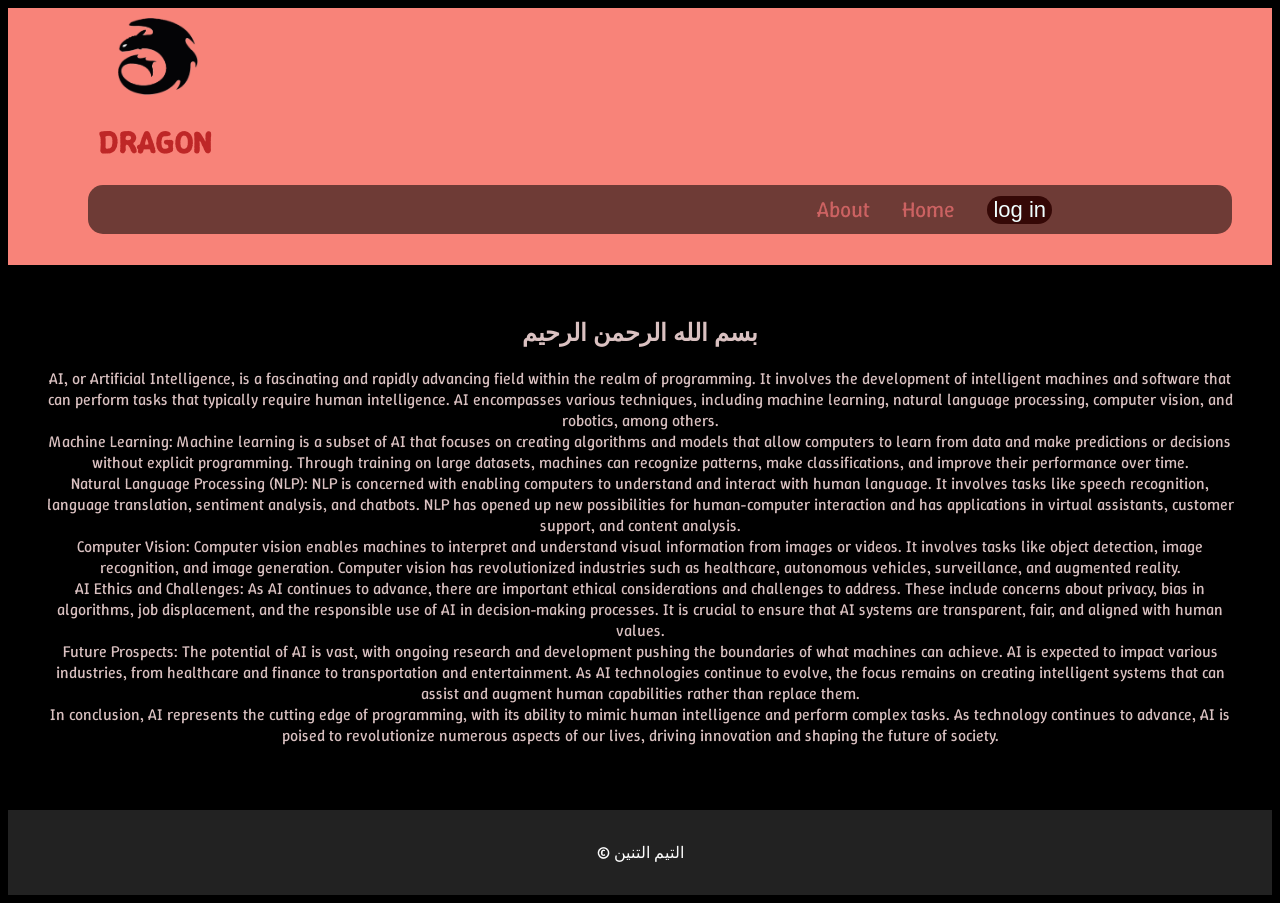
<file: index.html>
<!DOCTYPE html>
<html lang="en">
<head>
    <link rel="preconnect" href="https://fonts.googleapis.com">
<link rel="preconnect" href="https://fonts.gstatic.com" crossorigin>
<link href="https://fonts.googleapis.com/css2?family=National+Park:wght@200..800&family=Winky+Rough:ital,wght@0,300..900;1,300..900&display=swap" rel="stylesheet">
  <meta charset="UTF-8" />
  <meta name="viewport" content="width=device-width, initial-scale=1.0"/>
  <title>My Website</title>
  <link rel="stylesheet" href="style.css"/>
</head>  
<body>
  <header>
    
      <img src="Clipped_image_20250424_053258.png" alt=""
      width="80">
      <h1>DRAGON</h1>
      <nav>
        <ul>
          <li><a href="about.html">About</a></li>
          <li><a href="index.html">Home</a></li>
          <li><a href="login.html"> <button>log in</button></a></li>
  
        </ul>
      </nav>
  </header>

  <main>
    <section style="text-align: center;">
<h1>بسم الله الرحمن الرحيم</h1> 


  AI, or Artificial Intelligence, is a fascinating and rapidly advancing field within the realm of programming. It involves the development of intelligent machines and software that can perform tasks that typically require human intelligence. AI encompasses various techniques, including machine learning, natural language processing, computer vision, and robotics, among others.<br/>

  Machine Learning: Machine learning is a subset of AI that focuses on creating algorithms and models that allow computers to learn from data and make predictions or decisions without explicit programming. Through training on large datasets, machines can recognize patterns, make classifications, and improve their performance over time.<br/>
  
  Natural Language Processing (NLP): NLP is concerned with enabling computers to understand and interact with human language. It involves tasks like speech recognition, language translation, sentiment analysis, and chatbots. NLP has opened up new possibilities for human-computer interaction and has applications in virtual assistants, customer support, and content analysis.<br/>
  
  Computer Vision: Computer vision enables machines to interpret and understand visual information from images or videos. It involves tasks like object detection, image recognition, and image generation. Computer vision has revolutionized industries such as healthcare, autonomous vehicles, surveillance, and augmented reality.<br/.
  
  Robotics: Robotics combines AI with mechanical engineering to create intelligent machines that can perform physical tasks. Robots can be programmed to navigate their environment, manipulate objects, and interact with humans. They find applications in manufacturing, healthcare, exploration, and assistance for people with disabilities.<br/>
  
  AI Ethics and Challenges: As AI continues to advance, there are important ethical considerations and challenges to address. These include concerns about privacy, bias in algorithms, job displacement, and the responsible use of AI in decision-making processes. It is crucial to ensure that AI systems are transparent, fair, and aligned with human values.<br/>
  
  Future Prospects: The potential of AI is vast, with ongoing research and development pushing the boundaries of what machines can achieve. AI is expected to impact various industries, from healthcare and finance to transportation and entertainment. As AI technologies continue to evolve, the focus remains on creating intelligent systems that can assist and augment human capabilities rather than replace them.<br/>
  
  In conclusion, AI represents the cutting edge of programming, with its ability to mimic human intelligence and perform complex tasks. As technology continues to advance, AI is poised to revolutionize numerous aspects of our lives, driving innovation and shaping the future of society.<br/>
    
</section>
    
</main>
  <footer>
    <p>&copy; التيم التنين</p>
    
  </footer>
</body>
</html>
</file>
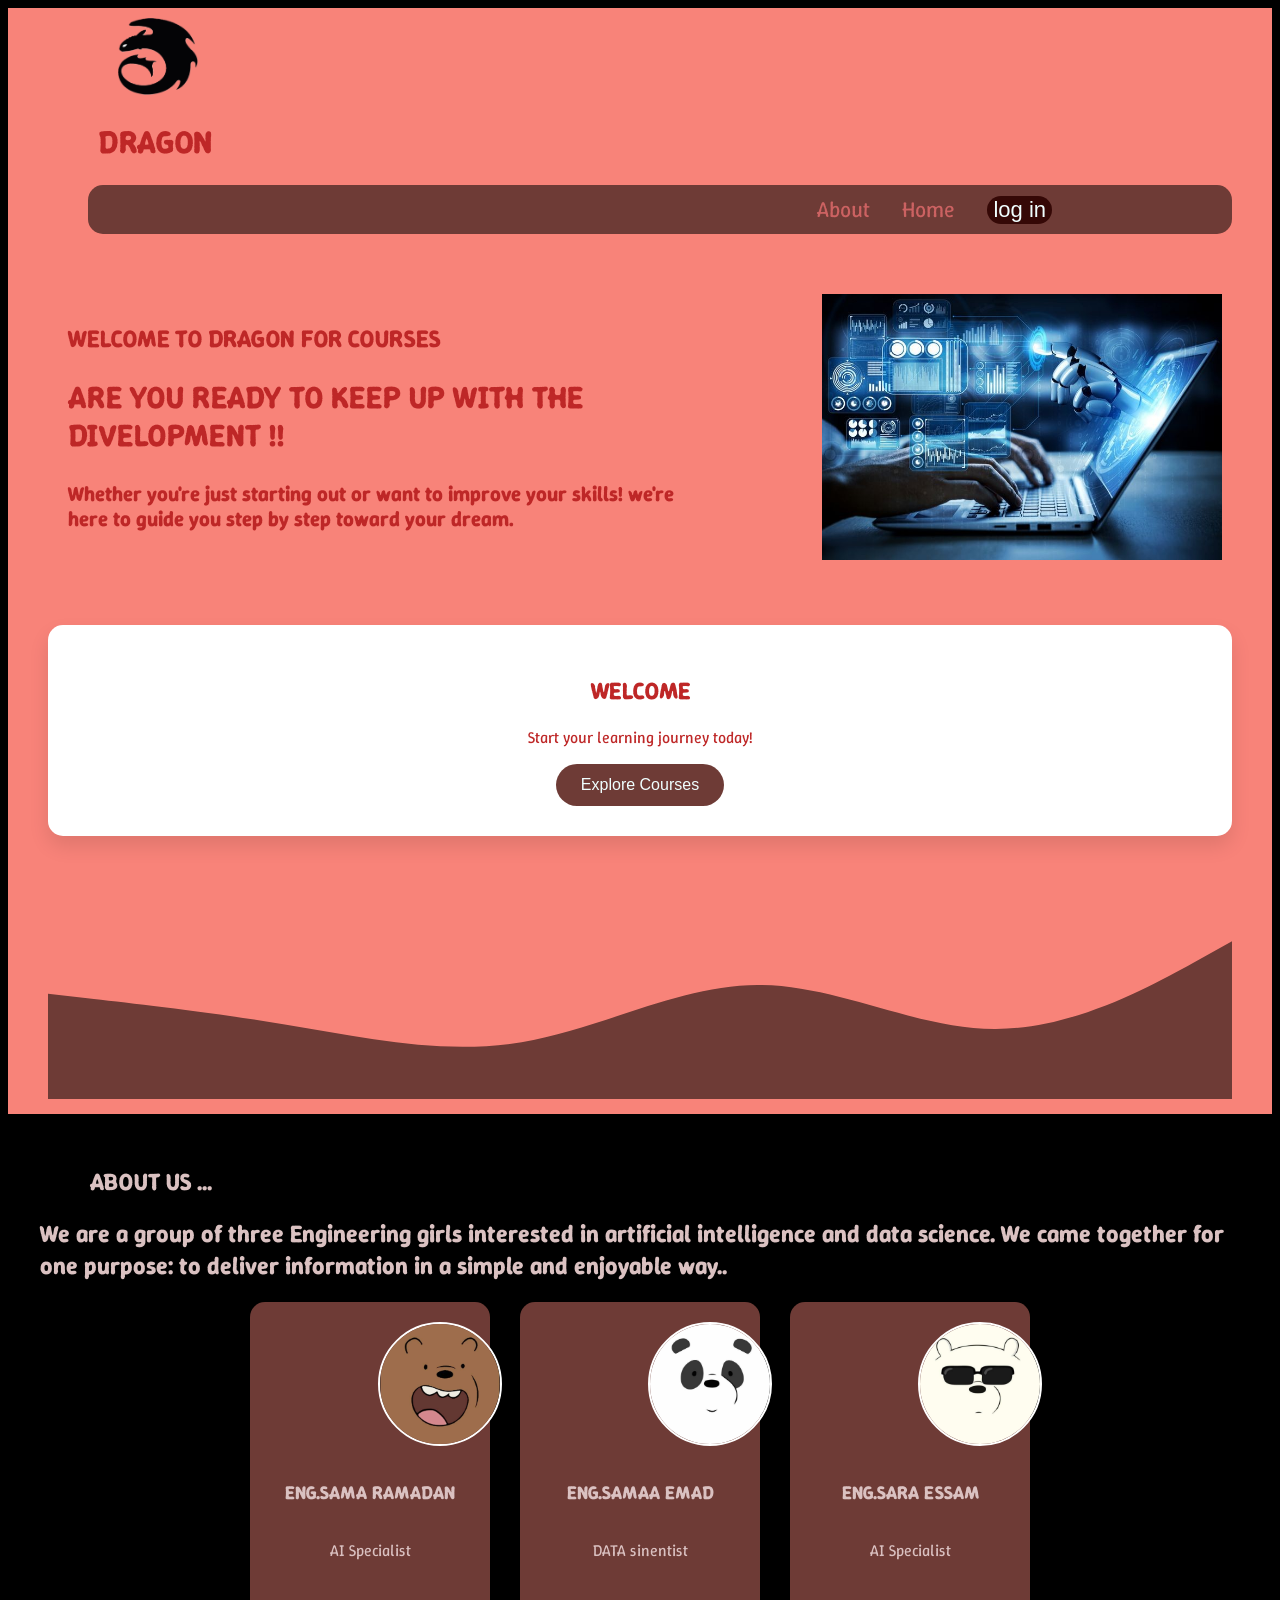
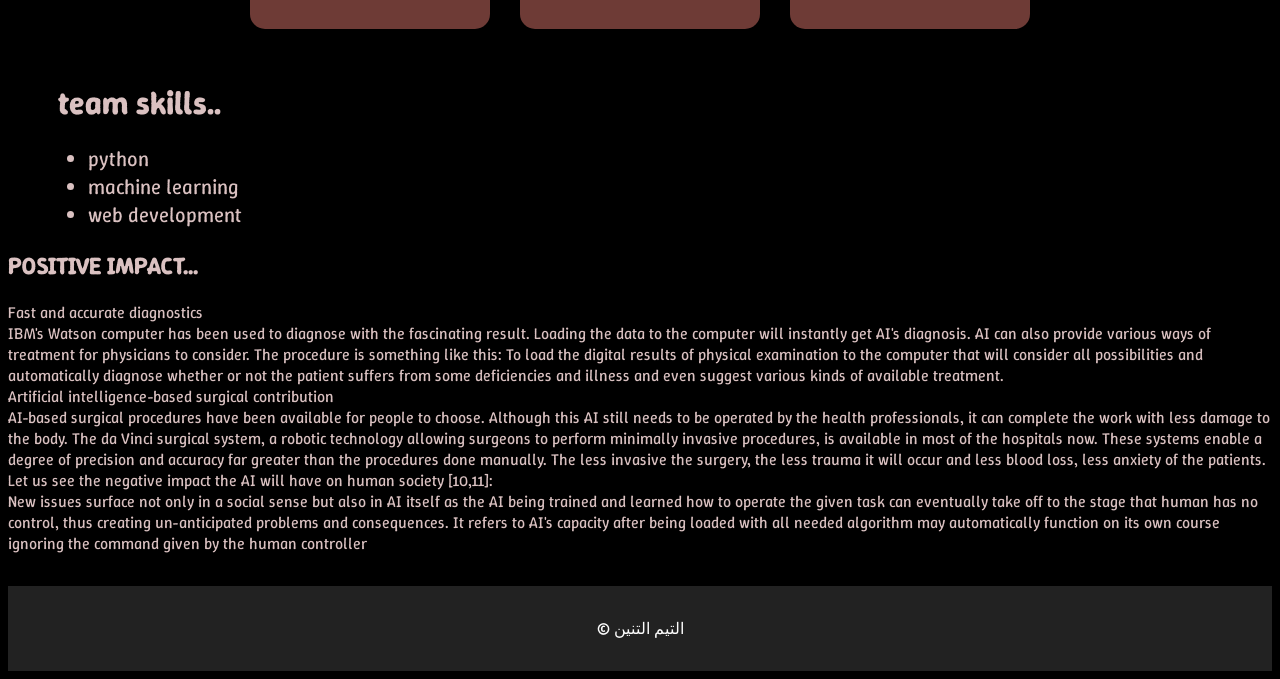
<file: about.html>
<!DOCTYPE html>
<html lang="en">
<head>
  <meta charset="UTF-8">
  <meta name="viewport" content="width=device-width, initial-scale=1.0">
  <link rel="preconnect" href="https://fonts.googleapis.com">
<link rel="preconnect" href="https://fonts.gstatic.com" crossorigin>
<link href="https://fonts.googleapis.com/css2?family=National+Park:wght@200..800&family=Winky+Rough:ital,wght@0,300..900;1,300..900&display=swap" rel="stylesheet">
  <meta charset="UTF-8" />
  <meta name="viewport" content="width=device-width, initial-scale=1.0"/>
  <title>About Us</title>
  <link rel="stylesheet" href="style.css"/>
</head>
<body>
<header>
    <img src="Clipped_image_20250424_053258.png" 
    width="80">
    <h1>DRAGON</h1>
    <nav>

      <ul>
        <li><a href="about.html">About</a></li>
        <li><a href="index.html">Home</a></li>
        <li><a href="login.html"> <button>log in</button></a></li>
      

    </ul>
    </nav>

<div class="section">
  <div class="text">

  <H3>WELCOME TO DRAGON FOR COURSES</H3>

  <h2>ARE YOU READY TO KEEP UP
     WITH THE DIVELOPMENT !!</h2>
     
     <h4>Whether you're just starting out or want to improve your skills! we're here
       to guide you step by step toward your dream.</h4>
  </div>

  <div class="photo">
     <img src="34556f72160acd374c86379015c32a6a.jpg"
     width="400">
  </div>
</div>
 

<div class="welcome-card">
  <h2>WELCOME </h2>
  <p>Start your learning journey today!</p>
  <button class="cta-button">Explore Courses</button>
</div>

<div class="wave-container">
  <svg xmlns="http://www.w3.org/2000/svg" viewBox="0 0 1440 320">
      <path fill="#6e3b36" fill-opacity="1" d="M0,192L48,197.3C96,203,192,213,288,229.3C384,245,480,267,576,250.7C672,235,768,181,864,181.3C960,181,1056,235,1152,234.7C1248,235,1344,181,1392,154.7L1440,128L1440,320L1392,320C1344,320,1248,320,1152,320C1056,320,960,320,864,320C768,320,672,320,576,320C480,320,384,320,288,320C192,320,96,320,48,320L0,320Z"></path>
  </svg>
</div>

  </header>

  <main>
   
    <section>
      <div>
      <h1> ABOUT US ...</h1>
      <h2>We are a group of three Engineering girls interested in artificial intelligence and data science.
         We came together for one purpose: to deliver information in a simple and enjoyable way..</h2>
      </div>

      <div class="team-member">
      <div class="member-card">
      <img src="9ce0389077bcccbf7e4bbdd2fa18060a.jpg"  class="member-photo">
      <h3>ENG.SAMA RAMADAN</h3>  
      <P>AI Specialist</P>
      </div>


      <div class="member-card">
     
      <img src="da2a230fc7040172b3e9d7a163805a92.jpg"  class="member-photo">
      <h3>ENG.SAMAA EMAD</h3>
      <p>DATA sinentist</p>
      </div>
    
      <div class="member-card">
      <img src="fe3b07c49f66bde5105ac0afd6fdaed7.jpg"  class="member-photo">
      <h3>ENG.SARA ESSAM</h3>
      <p>AI Specialist</p>


  
      </p>
    
    </section>
         
  </main>

</div>

<h1>team skills..</h1>
<ul class="fancy-list">
  <li>python</li>
  <li>machine learning</li>
  <li>web development</li>
  
</ul>


</div>
      <h2>POSITIVE IMPACT...</h2>
    
 
 Fast and accurate diagnostics<br/>
 IBM's Watson computer has been used to diagnose with the fascinating result. Loading the data to the computer will instantly get AI's diagnosis. AI can also provide various ways of treatment for physicians to consider. The procedure is something like this: To load the digital results of physical examination to the computer that will consider all possibilities and automatically diagnose whether or not the patient suffers from some deficiencies and illness and even suggest various kinds of available treatment.<br/>
 
 
 Artificial intelligence-based surgical contribution<br/>
 AI-based surgical procedures have been available for people to choose. Although this AI still needs to be operated by the health professionals, it can complete the work with less damage to the body. The da Vinci surgical system, a robotic technology allowing surgeons to perform minimally invasive procedures, is available in most of the hospitals now. These systems enable a degree of precision and accuracy far greater than the procedures done manually. The less invasive the surgery, the less trauma it will occur and less blood loss, less anxiety of the patients.<br/>
 
 
 
 Let us see the negative impact the AI will have on human society [10,11]:<br/>
 
 

 New issues surface not only in a social sense but also in AI itself as the AI being trained and learned how to operate the given task can eventually take off to the stage that human has no control, thus creating un-anticipated problems and consequences. It refers to AI's capacity after being loaded with all needed algorithm may automatically function on its own course ignoring the command given by the human controller<br/>
 
      

  <footer>
    <p>&copy; التيم التنين</p>
  </footer>
</body>
</html>
</file>
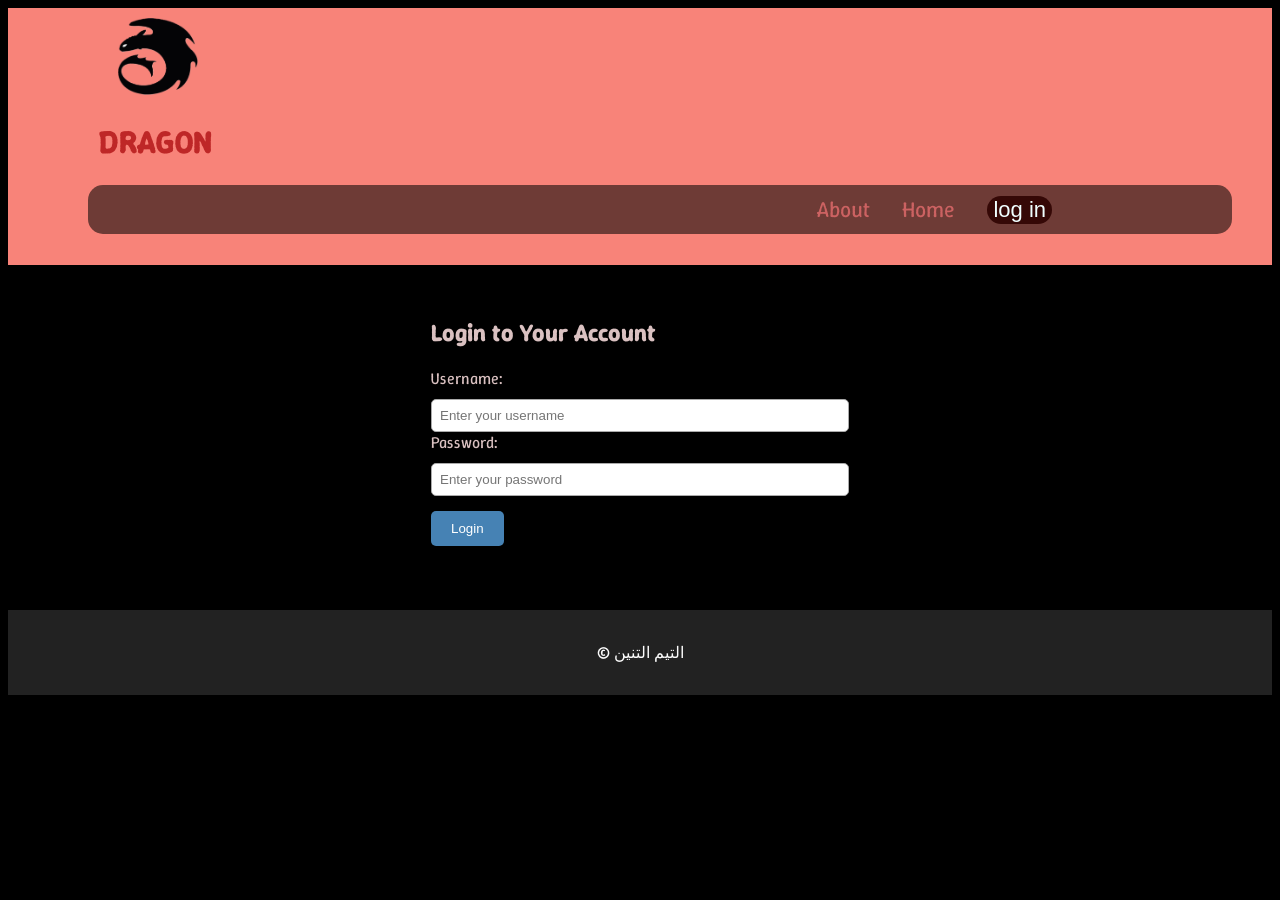
<file: login.html>
<!DOCTYPE html>
<html lang="en">
<head>
    <link rel="preconnect" href="https://fonts.googleapis.com">
<link rel="preconnect" href="https://fonts.gstatic.com" crossorigin>
<link href="https://fonts.googleapis.com/css2?family=National+Park:wght@200..800&family=Winky+Rough:ital,wght@0,300..900;1,300..900&display=swap" rel="stylesheet">
  <meta charset="UTF-8" />
  <meta name="viewport" content="width=device-width, initial-scale=1.0"/>
  <title>Login</title>
  <link rel="stylesheet" href="style.css"/>
</head>
<body>
  <header>
    <img src="Clipped_image_20250424_053258.png" 
    width="80">
    <h1>DRAGON</h1>
    <nav>
      <ul>
        <li><a href="about.html">About</a></li>
        <li><a href="index.html">Home</a></li>
        <li><a href="login.html"> <button>log in</button></a></li>

      </ul>
    </nav>
</header>



<main class="login">
  <section class="login-section">
    <h2>Login to Your Account</h2>
    <form action="#" method="POST" class="login-form">
      <label for="username">Username:</label>
      <input type="text" id="username" name="username" placeholder="Enter your username" required />

      <label for="password">Password:</label>
      <input type="password" id="password" name="password" placeholder="Enter your password" required />

      <button type="submit">Login</button>
    </form>
  </section>
</main>

<footer>
  <p>&copy; التيم التنين</p>
</footer>
</body>
</html>
</file>
<file: style.css>
{
    margin: 0;
    padding: 0;
    box-sizing: border-box;
  }
  
  body {
    font-family: "Winky Rough", sans-serif;
    background-color: #000000;
    color: #dac1c1;
  }
  
  header {
    justify-content: space-between;
    align-items: center;
    padding: 10px 40px;
    background-color: #F88379		
    ;
    color: rgb(190, 39, 39);


 
  }

  h1 {
padding: 0px 50px;
  }

  img {
    max-width: 100%;
    position: relative;
    left: 70px;
  }

 

  

  nav ul {
    list-style: none;
    justify-content:right;
    display: flex;
    gap: 2rem;
    margin-top: 0.5rem;
    padding: 10px 180px;
background-color: #6e3b36;    
border-radius: 15px;
  }
  nav a {
    color: rgb(204, 98, 98);
    text-decoration: none;
    font-size: 22px;
  }
  nav a:hover{color: #928e8e;}

nav button {
    background-color: #350806;
    color: azure;
    border: none;
    padding: 5px 15;
    font-size: 22px;
    border-radius: 50px ;
}
.section {
    
    display: flex;
    align-items: center;
    gap: 20px;
    margin: 40px auto;
    max-width: 1200px;
    padding: 20px;
}
.text  {
    padding-right: 50px;
    font-size: 1.3em;
    flex: 1;
    line-height: 1.2;
    text-align: left;

}

.photo {
    max-width: 400px;
    border-radius: 10px;
    margin-right: 60px;
    text-align: right;
}


.welcome-card {
    background: white;
    border-radius: 15px;
    padding: 30px;
    text-align: center;
    box-shadow: 0 10px 20px rgba(0,0,0,0.1);
    animation: fadeIn 1.5s ease-in-out;
}
@keyframes fadeIn {
    from { opacity: 0; transform: translateY(20px); }
    to { opacity: 1; transform: translateY(0); }
}
.cta-button {
    background-color: #6e3b36;
    color:azure ;
    border: none;
    padding: 12px 25px;
    border-radius: 25px;
    font-size: 16px;
    cursor: pointer;
    transition: background-color 0.3s;

}

.team-member{
    
    display: flex;
    justify-content: center;
    gap: 30px;
    flex-wrap: wrap;
}


.member-card{
    display: flex;
    flex-direction: column;
    align-items: center;
    width: 200px;
    padding: 20px;
    background: #6e3b36;
    border-radius: 15px;
}

.member-photo{
    width: 120px;
    height: 120px;
    border-radius: 50%;
    object-fit: cover;
    border: 2px solid white;
    margin-bottom: 15px;
}

ul {
    margin-left: 40px;
    font-size: 1.3em;
}

.login {
display: flex;
justify-content: center;
align-items: center;

}
.login-saction {
  display: block;
  background-color: azure;
  width: 400px 100%;
  margin: 100px auto;
  padding: 20px;
  text-align: center;
  border: 1px solid #aaa;

}

.login-form input {
  display: block;
  width: 400px;
  padding: 8px;
  margin-top: 10px;
  border-radius: 5px;
  border: 1px solid #aaa;
}

.login-form button {
  margin-top: 15px;
  padding: 10px 20px;
  background-color: steelblue;
  color: white;
  border: none;
  border-radius: 5px;
}




  
  
  main {
    padding: 2rem;
  }
  
  footer {
    background-color: #222;
    color: rgb(252, 252, 252);
    text-align: center;
    padding: 1rem;
    margin-top: 2rem;
  }
</file>
